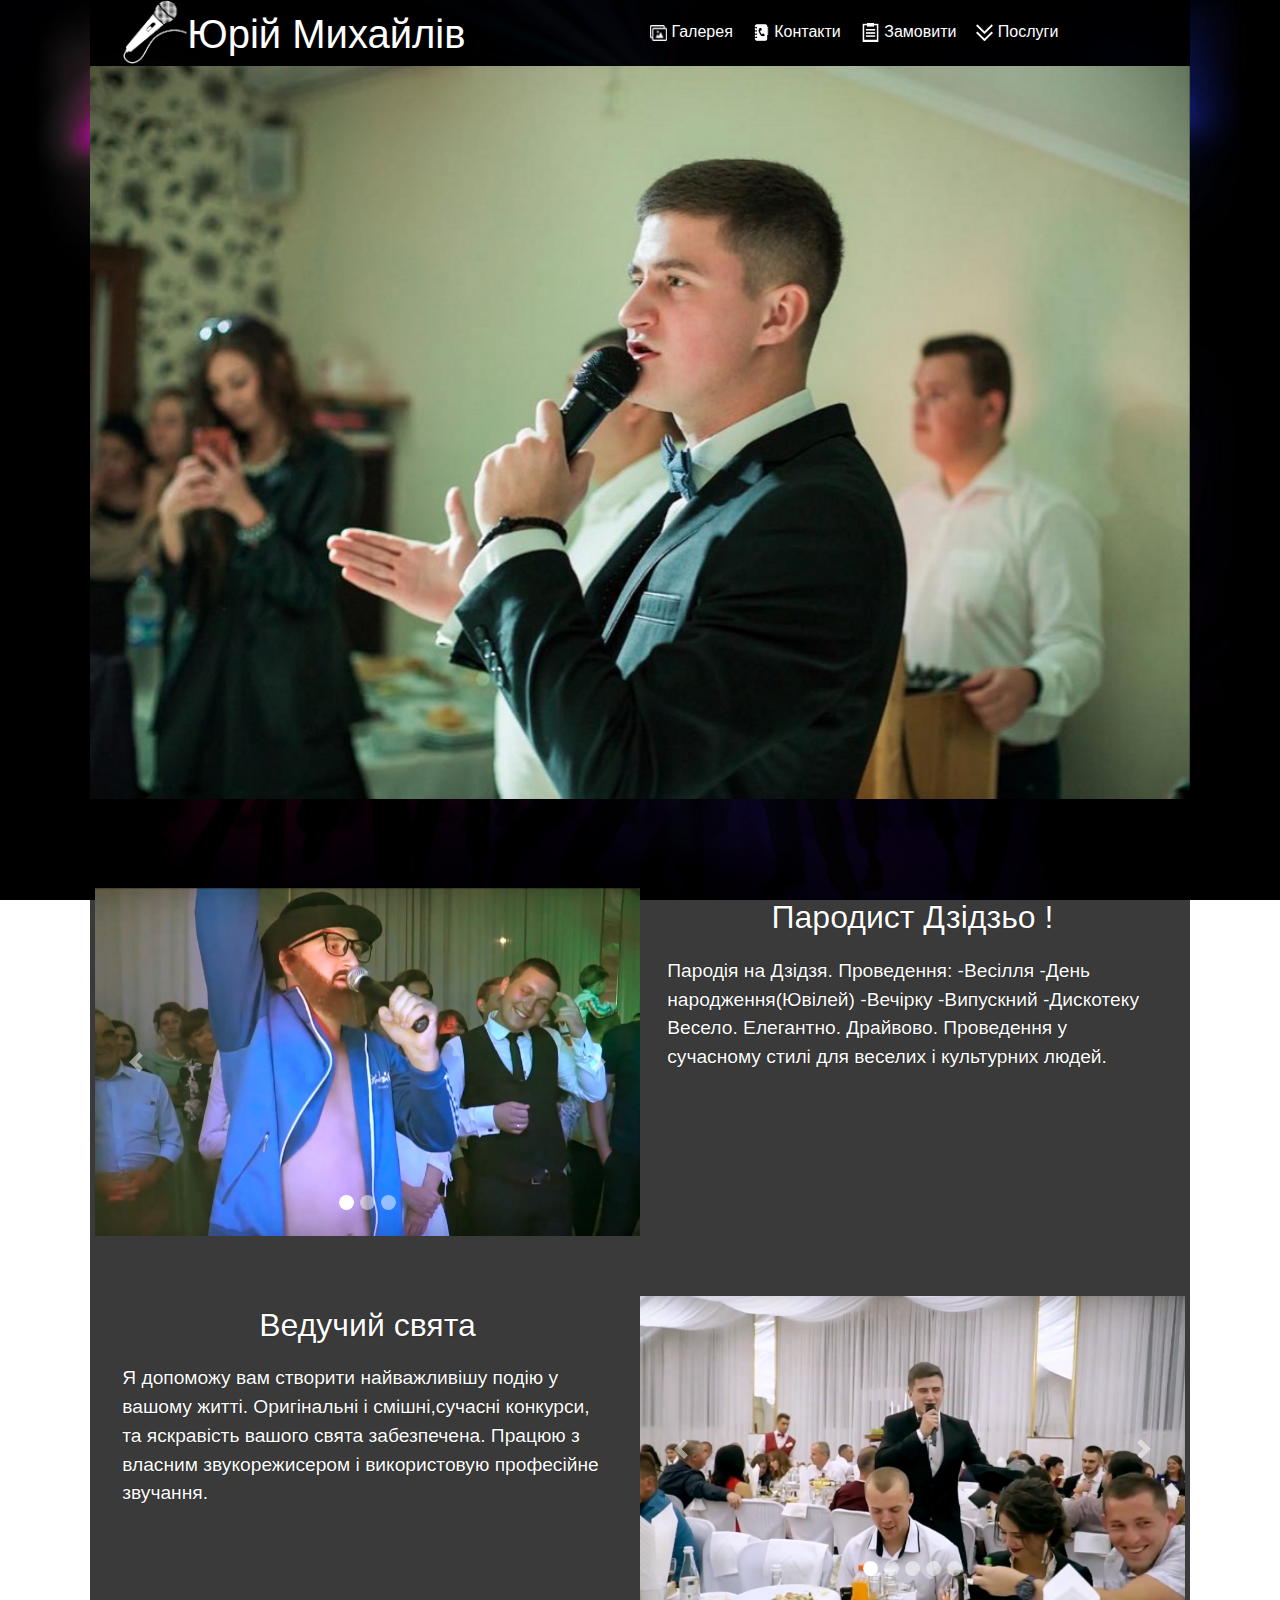
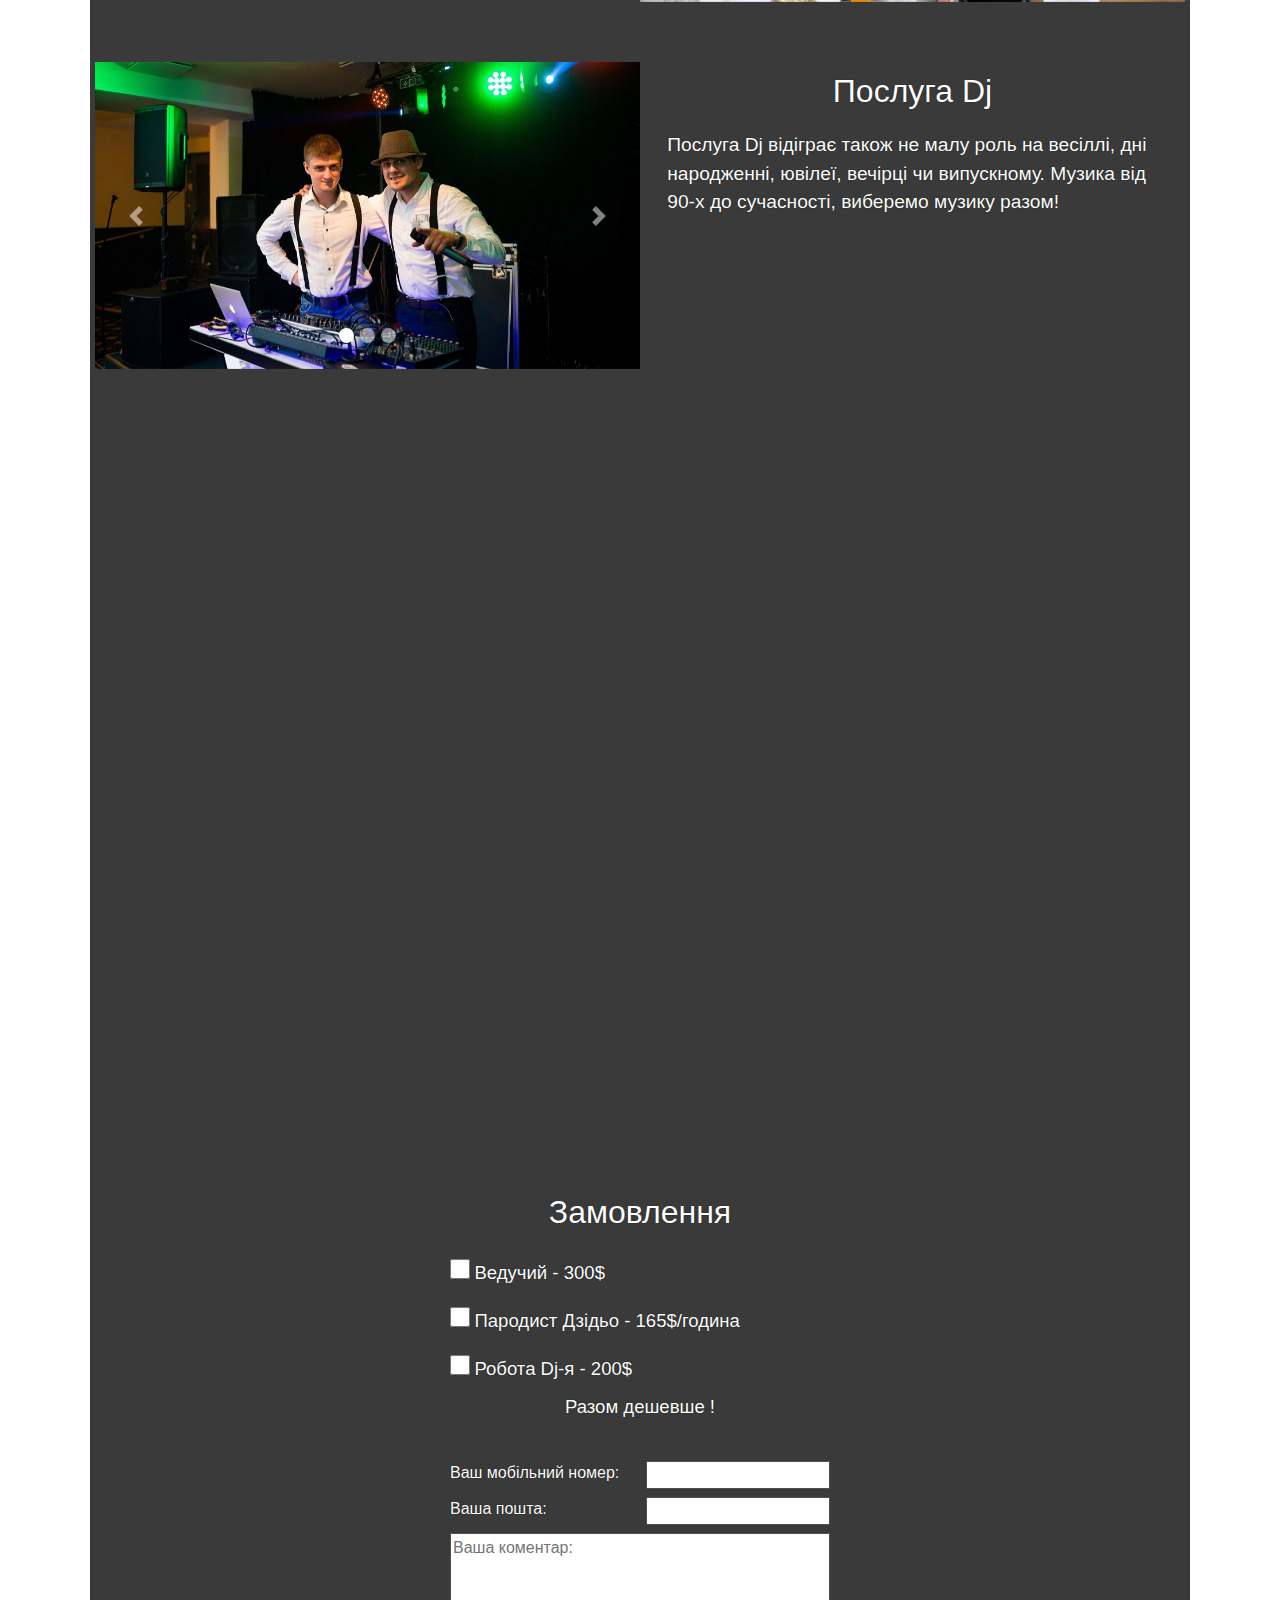
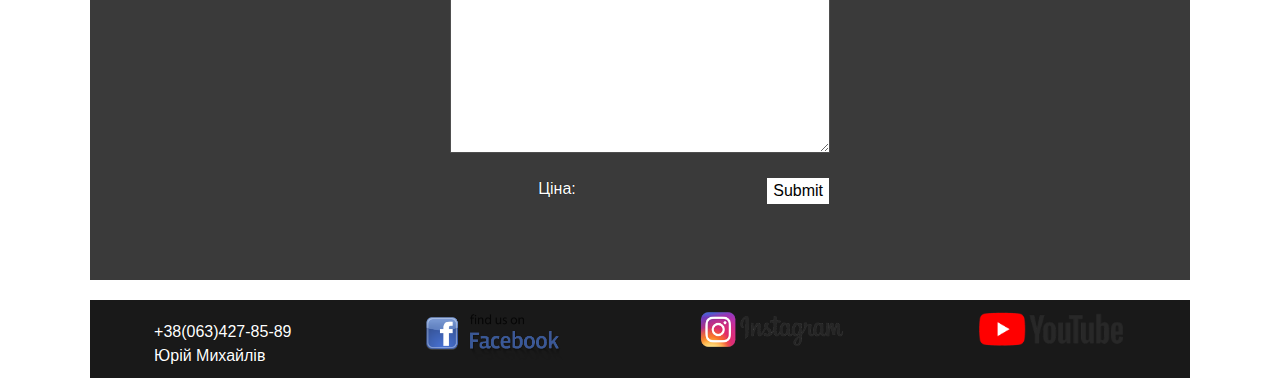
<file: index.html>
<!DOCTYPE html>
<html lang="uk">
<head>
    <meta charset="UTF-8">
    <meta name="viewport" content="width=device-width, initial-scale=1.0">
    <meta http-equiv="X-UA-Compatible" content="ie=edge">
    <title>Юрій Михайлів</title>
    <link rel="shortcut icon" href="img/ico.ico" type="image/x-icon">
    <link rel="stylesheet" href="https://stackpath.bootstrapcdn.com/bootstrap/4.3.1/css/bootstrap.min.css" integrity="sha384-ggOyR0iXCbMQv3Xipma34MD+dH/1fQ784/j6cY/iJTQUOhcWr7x9JvoRxT2MZw1T" crossorigin="anonymous">
    <link rel="stylesheet" href="css/index.css">
</head>
<body>
    <header>
        <div class="logo-nav">
            <div id="logo">
                <div class="logo-img"><img src="img/logo_white.png" alt=""></div> 
                <div class="logo-h"><h1>Юрій Михайлів</h1></div> 
            </div>
            <nav>
                <ul>
                    <li><a href="gallery.html"><img src="img/gallery.png" alt="gallery" style="width: 17px"> Галерея</a></li>
                    <li><a href="#telephone"><img src="img/contacts.png" alt="contacts" style="width: 17px"> Контакти</a></li>
                    <li><a href="#contacts"><img src="img/order1.png" alt="order" style="width: 19px"> Замовити</a></li>
                    <li>
                            <div class="dropdown">
                                <span><img src="img/down.png" alt="" style="width: 17px"> Послуги</span>
                                <div class="dropdown-content">
                                    <a href="#dzidzio"> <img src="img/dz.png" alt="dz" style="width: 22px"> Пародист Дзідзьо</a> <br> <br>
                                    <a href="#leading"><img src="img/ld.png" alt="dz" style="width: 22px"> Ведучий свята</a> <br> <br>
                                    <a href="#d-j"><img src="img/dj.png" alt="dz" style="width: 22px"> Послуга Dj</a>
                                </div>
                            </div>
                        </li>
                </ul>
            </nav>
        </div>
        <div class="header-slid">
                <div id="carouselExampleSlidesOnly" class="carousel slide" data-ride="carousel">
                        <div class="carousel-inner">
                          <div class="carousel-item active">
                              <img src="img/slide-1.jpg" class="d-block w-100" alt="...">
                          </div>
                          <div class="carousel-item">
                            <img src="img/slide-2.jpg" class="d-block w-100" alt="...">
                          </div>
                        </div>
                      </div>
            </div>
            <br>
    </header>
    <main>
        <section class="category">
                <div id="dzidzio"></div>
                <div class="category-carrusel" id="dzidzio-carrusel-left">
                        <div id="dz" class="carousel slide" data-ride="carousel">
                                <ol class="carousel-indicators">
                                  <li data-target="#dz" data-slide-to="0" style="border-radius:50%; width: 15px; height: 15px;" class="active"></li>
                                  <li data-target="#dz" data-slide-to="1" style="border-radius:50%; width: 15px; height: 15px;"></li>
                                  <li data-target="#dz" data-slide-to="2" style="border-radius:50%; width: 15px; height: 15px;"></li>
                                </ol>
                                <div class="carousel-inner">
                                  <div class="carousel-item active" data-interval="10000">
                                    <img src="img/dz/dz-01.jpg" class="d-block w-100" alt="Dj">
                                  </div>
                                  <div class="carousel-item" data-interval="10000">
                                    <img src="img/dz/dz-02.jpg" class="d-block w-100" alt="Leading">
                                  </div>
                                  <div class="carousel-item" data-interval="10000">
                                    <img src="img/dz/dz-03.jpg" class="d-block w-100" alt="Parodist">
                                  </div>
                                </div>
                                <a class="carousel-control-prev" href="#dz" role="button" data-slide="prev">
                                  <span class="carousel-control-prev-icon" aria-hidden="true"></span>
                                  <span class="sr-only">Previous</span>
                                </a>
                                <a class="carousel-control-next" href="#dz" role="button" data-slide="next">
                                  <span class="carousel-control-next-icon" aria-hidden="true"></span>
                                  <span class="sr-only">Next</span>
                                </a>
                              </div>
                </div>
                <div class="category-text" id="dzidzio-text-right">
                    <h2>Пародист Дзідзьо !</h2>
                    <p>
                        Пародія на Дзідзя. 
                        Проведення: 
                        -Весілля 
                        -День народження(Ювілей) 
                        -Вечірку 
                        -Випускний 
                        -Дискотеку 
                        Весело. Елегантно. Драйвово. 
                        Проведення у сучасному стилі для 
                        веселих і культурних людей.
                    </p>
                </div>
        </section>
        <section class="category">
            <div id="leading"></div>
            <div class="category-text">
                    <h2>Ведучий свята </h2>
                    <p>
                            Я допоможу вам створити найважливішу 
                            подію у вашому житті. Оригінальні і смішні,сучасні 
                            конкурси, та яскравість вашого свята забезпечена. 
                            Працюю з власним звукорежисером і використовую професійне 
                            звучання.
                    </p>
                </div>
            <div class="category-carrusel">
                    <div id="ld" class="carousel slide carousel-fade" data-ride="carousel">
                            <ol class="carousel-indicators">
                              <li data-target="#ld" data-slide-to="0" style="border-radius:50%; width: 15px; height: 15px;" class="active"></li>
                              <li data-target="#ld" data-slide-to="1" style="border-radius:50%; width: 15px; height: 15px;"></li>
                              <li data-target="#ld" data-slide-to="2" style="border-radius:50%; width: 15px; height: 15px;"></li>
                              <li data-target="#ld" data-slide-to="3" style="border-radius:50%; width: 15px; height: 15px;"></li>
                              <li data-target="#ld" data-slide-to="4" style="border-radius:50%; width: 15px; height: 15px;"></li>
                            </ol>
                            <div class="carousel-inner">
                              <div class="carousel-item active">
                                <img src="img/ld/ld-01.jpg" class="d-block w-100" alt="Ведучий свята">
                              </div>
                              <div class="carousel-item">
                                <img src="img/ld/ld-02.jpg" class="d-block w-100" alt="Ведучий свята">
                              </div>
                              <div class="carousel-item">
                                <img src="img/ld/ld-03.jpg" class="d-block w-100" alt="Ведучий свята">
                              </div>
                              <div class="carousel-item">
                                <img src="img/ld/ld-04.jpg" class="d-block w-100" alt="Ведучий свята">
                              </div>
                              <div class="carousel-item">
                                <img src="img/ld/ld-05.jpg" class="d-block w-100" alt="Ведучий свята">
                              </div> 
                            </div>
                            <a class="carousel-control-prev" href="#ld" role="button" data-slide="prev">
                              <span class="carousel-control-prev-icon" aria-hidden="true"></span>
                              <span class="sr-only">Previous</span>
                            </a>
                            <a class="carousel-control-next" href="#ld" role="button" data-slide="next">
                              <span class="carousel-control-next-icon" aria-hidden="true"></span>
                              <span class="sr-only">Next</span>
                            </a>
                          </div>
            </div>
        </section>
        <section class="category">
                <div id="d-j"></div>
                <div class="category-carrusel" id="dj-carrusel-left">
                        <div id="dj" class="carousel slide" data-ride="carousel">
                                <ol class="carousel-indicators">
                                  <li data-target="#dj" data-slide-to="0" style="border-radius:50%; width: 15px; height: 15px;" class="active"></li>
                                  <li data-target="#dj" data-slide-to="1" style="border-radius:50%; width: 15px; height: 15px;"></li>
                                  <li data-target="#dj" data-slide-to="2" style="border-radius:50%; width: 15px; height: 15px;"></li>
                                </ol>
                                <div class="carousel-inner">
                                  <div class="carousel-item active">
                                    <img src="img/dj/dj-01.jpg" class="d-block w-100" alt="Ді-Джей">
                                  </div>
                                  <div class="carousel-item">
                                    <img src="img/dj/dj-02.jpg" class="d-block w-100" alt="Ді-Джей">
                                  </div>
                                  <div class="carousel-item">
                                    <img src="img/dj/dj-03.jpg" class="d-block w-100" alt="Ді-Джей">
                                  </div>
                                </div>
                                <a class="carousel-control-prev" href="#dj" role="button" data-slide="prev">
                                  <span class="carousel-control-prev-icon" aria-hidden="true"></span>
                                  <span class="sr-only">Previous</span>
                                </a>
                                <a class="carousel-control-next" href="#dj" role="button" data-slide="next">
                                  <span class="carousel-control-next-icon" aria-hidden="true"></span>
                                  <span class="sr-only">Next</span>
                                </a>
                            </div>
                </div>
                <div class="category-text" id="dj-text-right">
                    <h2>Послуга Dj</h2>
                    <p>
                            Послуга Dj відіграє також не малу роль
                            на весіллі, дні народженні, ювілеї, 
                            вечірці чи випускному. 
                            Музика від 90-х до сучасності, виберемо 
                            музику разом!
                    </p>
                </div>
        </section>
        <section class="promo">
            <div class="promo-video">
                    <iframe src="https://www.youtube.com/embed/i3-S8C-iIDU" frameborder="0" allow="accelerometer; autoplay; encrypted-media; gyroscope; picture-in-picture" allowfullscreen></iframe>
            </div>
            <div class="promo-video">
                    <iframe src="https://www.youtube.com/embed/syJstbzroRQ" frameborder="0" allow="accelerometer; autoplay; encrypted-media; gyroscope; picture-in-picture" allowfullscreen></iframe>
            </div>
            <div class="promo-video">
                    <iframe src="https://www.youtube.com/embed/a9sM1XjtJ2E" frameborder="0" allow="accelerometer; autoplay; encrypted-media; gyroscope; picture-in-picture" allowfullscreen></iframe>
            </div>
            <div class="promo-video">
                    <iframe src="https://www.youtube.com/embed/leDxNcw-dpU" frameborder="0" allow="accelerometer; autoplay; encrypted-media; gyroscope; picture-in-picture" allowfullscreen></iframe>
            </div>
       </section>
        <section>
            <br>
            <div id="contacts"></div>
            <h2>Замовлення</h2>
        <form action="https://formspree.io/saldanroman@gmail.com" method="POST" target="_blank" class="feedback-form">
            <label> <input type="checkbox" name="Veduchyy" id="categoryLeading" class="checkboxCategory"> <span>Ведучий - 300$</span></label>
            <label> <input type="checkbox" name="Dzidzio" id="categoryParodist" class="checkboxCategory"> <span>Пародист Дзідьо - 165$/година</span> </label>
            <label> <input type="checkbox" name="Dj" id="categoryDj" class="checkboxCategory"> <span>Робота Dj-я - 200$</span></label>
            <p>Разом дешевше !</p>
            <br>
            <div class="feedback-form-label">
            <label>Ваш мобільний номер: <input type="tel" name="phone" minlength="10"></label>
            <label>Ваша пошта:<input type="email" name="email"></label>
            <input type="hidden" name="summary" id="summary">
            </div>
            <textarea name="comment" placeholder="Ваша коментар:"></textarea>
            <br>
            <div class="submit">
                <div id="price" >Ціна: </div>
                <input type="submit" onclick="return validateForm(this.form)">
            </div>
        </form>
        </section>
    </main>
    <footer>
        <div class="socials" id="telephone"><a href="tel:+380634278589">+38(063)427-85-89 <br> Юрій Михайлів</a></div>
        <div class="socials"><a href="https://www.facebook.com/profile.php?id=100007231786997"><img src="img/facebook.png" alt="facebook"></a></div>
        <div class="socials"><a href="https://www.instagram.com/yuras_95/"><img src="img/instagram.png" alt="instagram"></a></div>
        <div class="socials"><a href="https://www.youtube.com/channel/UCFNhBCA_A7Y35ACUEkZOa_Q"><img src="img/youtube.png" alt=""></a></div>
    </footer>
    <script src="https://code.jquery.com/jquery-3.3.1.slim.min.js" integrity="sha384-q8i/X+965DzO0rT7abK41JStQIAqVgRVzpbzo5smXKp4YfRvH+8abtTE1Pi6jizo" crossorigin="anonymous"></script>
    <script src="https://cdnjs.cloudflare.com/ajax/libs/popper.js/1.14.7/umd/popper.min.js" integrity="sha384-UO2eT0CpHqdSJQ6hJty5KVphtPhzWj9WO1clHTMGa3JDZwrnQq4sF86dIHNDz0W1" crossorigin="anonymous"></script>
    <script src="https://stackpath.bootstrapcdn.com/bootstrap/4.3.1/js/bootstrap.min.js" integrity="sha384-JjSmVgyd0p3pXB1rRibZUAYoIIy6OrQ6VrjIEaFf/nJGzIxFDsf4x0xIM+B07jRM" crossorigin="anonymous"></script>
    <script src="js/index.js"></script>
</body>
</html>
</file>
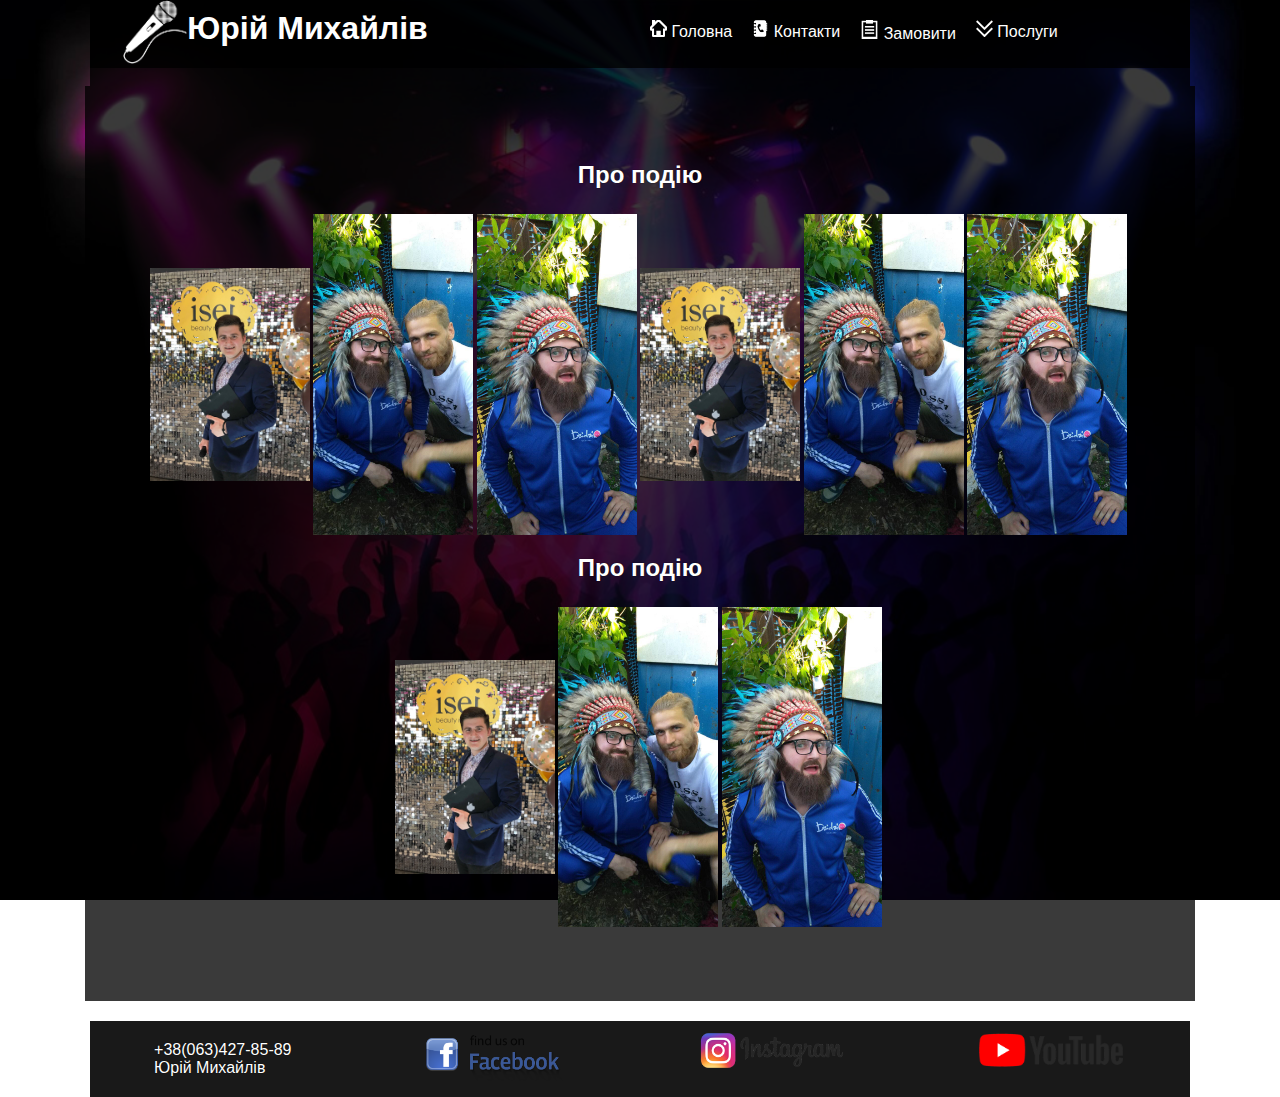
<file: gallery.html>
<!DOCTYPE html>
<html lang="uk">
<head>
    <meta charset="UTF-8">
    <meta name="viewport" content="width=device-width, initial-scale=1.0">
    <meta http-equiv="X-UA-Compatible" content="ie=edge">
    <title>Юрій Михайлів</title>
    <link rel="shortcut icon" href="img/ico.ico" type="image/x-icon">
    <link rel="stylesheet" href="css/gallery.css">
    <link rel="stylesheet" href="css/index.css">
</head>
<body>
    <header>
        <div class="logo-nav">
            <div id="logo">
                <div class="logo-img"><img src="img/logo_white.png" alt=""></div> 
                <div class="logo-h"><h1>Юрій Михайлів</h1></div> 
            </div>
            <nav>
                <ul>
                    <li><a href="index.html"><img src="img/home.png" alt="home" style="width: 17px"> Головна</a></li>
                    <li><a href="index.html#telephone"><img src="img/contacts.png" alt="contacts" style="width: 17px"> Контакти</a></li>
                    <li><a href="index.html#contacts"><img src="img/order1.png" alt="order" style="width: 19px"> Замовити</a></li>
                    <li>
                            <div class="dropdown">
                                <span><img src="img/down.png" alt="" style="width: 17px"> Послуги</span>
                                <div class="dropdown-content">
                                    <a href="index.html#dzidzio"> <img src="img/dz.png" alt="dz" style="width: 22px"> Пародист Дзідзьо</a> <br> <br>
                                    <a href="index.html#leading"><img src="img/ld.png" alt="dz" style="width: 22px"> Ведучий свята</a> <br> <br>
                                    <a href="index.html#d-j"><img src="img/dj.png" alt="dz" style="width: 22px"> Послуга Dj</a>
                                </div>
                            </div>
                        </li>
                </ul>
            </nav>
        </div>
            <br>
    </header>
	<main>
		<section class = "gallery">
		<h2>Про подію</h2>
		<div class="gallery-img-container" style = "flex-direction:row;">
			<div class="gallery-img"><img src="img/temp_new/1.jpg" alt="img"></div>
			<div class="gallery-img"><img src="img/temp_new/2.jpg" alt="img"></div>
			<div class="gallery-img"><img src="img/temp_new/3.jpg" alt="img"></div>
			<div class="gallery-img"><img src="img/temp_new/1.jpg" alt="img"></div>
			<div class="gallery-img"><img src="img/temp_new/2.jpg" alt="img"></div>
			<div class="gallery-img"><img src="img/temp_new/3.jpg" alt="img"></div>

		</div>
		
		<h2>Про подію</h2>
		<div class="gallery-img-container" style = "flex-direction:row;">
			<div class="gallery-img"><img src="img/temp_new/1.jpg" alt="img"></div>
			<div class="gallery-img"><img src="img/temp_new/2.jpg" alt="img"></div>
			<div class="gallery-img"><img src="img/temp_new/3.jpg" alt="img"></div>
		</div>

		</section>      
       
    </main>
    <footer>
        <div class="socials" id="telephone"><a href="tel:+380634278589">+38(063)427-85-89 <br> Юрій Михайлів</a></div>
        <div class="socials"><a href="https://www.facebook.com/profile.php?id=100007231786997"><img src="img/facebook.png" alt="facebook"></a></div>
        <div class="socials"><a href="https://www.instagram.com/yuras_95/"><img src="img/instagram.png" alt="instagram"></a></div>
        <div class="socials"><a href="https://www.youtube.com/channel/UCFNhBCA_A7Y35ACUEkZOa_Q"><img src="img/youtube.png" alt=""></a></div>
    </footer>
    <script src="js/gallery.js"></script>
</body>
</html>
</file>
<file: css/index.css>
html {
    scroll-behavior: smooth;
}

body{
    background-image: url(../img/background5.jpg);
    background-position: center center;
    background-size: cover;
    background-repeat: no-repeat;
    background-attachment: fixed;
    margin: 0;
    padding: 0;
    font-family: Helvetica, sans-serif;
    color: white;
    text-shadow: 0px 0px 1px black;
}

header {
    background-color: rgba(0, 0, 0, 0.774);
    max-width: 1100px;
    margin: 0 auto;
}

main{
    background-color: rgba(0, 0, 0, 0.774);
    max-width: 1100px;
    margin: 0 auto;
    padding: 5px;
}


section{
    margin-top: 60px;
    margin-bottom: 60px;
}

section h2{
    margin-top: 10px;
    text-align: center;
}

.logo-nav{
    display: flex;
    flex-direction: column;
    flex-wrap: nowrap;
    background-color: rgba(0, 0, 0, 0.774);
}

#logo{
    display: flex;
    max-width: 494px;
    flex-basis: 100%;
}

.logo-img{
    flex-basis: 13%;
}

.logo-h{
    flex-basis: 87%;
}

.logo-img img{
    width: 100%;
    height: auto;
}

.logo-h h1{
    margin-top: 10px;
    color: white;
}

nav{
    flex-basis: 100%;
}

nav ul {
    display: flex;
    flex-direction: column; 
    flex-wrap: wrap;
    margin: 0 auto;
    padding: 0;
}
nav ul li{
    list-style: none;
    margin-left: 10px;
    margin-top: 5px;
    margin-right: 10px;
    transition-duration: 300ms;
}

nav ul li a{
    transition-duration: 300ms;
    text-decoration: none;
    color: white;
}

nav ul li a:hover{
    transition-duration: 300ms;
    color: white;
}

.dropdown {
    transition-duration: 300ms;
    color: white;
    position: relative;
    display: inline-block;
  }
  
  .dropdown-content {
    transition-duration: 300ms;
    display: none;
    position: absolute;
    background-color:rgba(0, 0, 0, 0.774);
    min-width: 200px;
    box-shadow: 0px 8px 16px 0px rgba(0,0,0,0.2);
    padding: 5px;
    z-index: 1;
  }
  
  .dropdown:hover .dropdown-content {
    transition-duration: 300ms;      
    display: block;
  }

.promo{
    display: flex;
    flex-direction: column;
}

.promo-video{
    margin-top: 20px;
    margin-bottom: 10px;

    flex-basis: 80%;
    height: 315px;
    overflow: hidden;
   
}

.promo-video iframe{
    width: 100%;
    height: 100%;
}

.category{
    display: flex;
    flex-direction: column;
}

.category-text p,.category-text h2{
    width: 90%;
    margin: 0 auto;
} 

#dzidzio-text-right, #dj-text-right{
    order: 1;
}

#dzidzio-carrusel-left, #dj-carrusel-left{
    order: 2;
}

.category-text{
    font-size: 1.2rem;
}

.feedback-form{
    margin: 0 auto;
    display: flex;
    flex-direction: column;
    max-width: 400px;
    justify-content: center;
    align-content: center;
    padding: 10px;
    
}

.checkboxCategory{
    width: 20px;
    height: 20px;
    margin: 10px auto;
    transition-duration: 300ms;
}

.checkboxCategory:hover{
    transition-duration: 300ms;
    box-shadow: 0px 0px 4px 3px rgba(255, 255, 255, 0.582);
}

label span{
    font-size: 1.16rem;
}

.feedback-form-label label{
    display: flex;
    justify-content: space-between;
    flex-wrap: wrap;
    flex-direction: column;
}

.feedback-form-label input{
    transition-duration: 300ms;
    border: solid 1px rgba(0, 0, 0, 0.692);
}

.feedback-form p{
    width:100%; 
    text-align: center; 
    font-size: 1.16rem;
}

.feedback-form-label input:hover, .feedback-form-label input:focus, .feedback-form textarea:hover, .feedback-form textarea:focus{
    transition-duration: 300ms;
    box-shadow: 0px 0px 4px 3px rgba(255, 255, 255, 0.582);
}

.feedback-form textarea{
    transition-duration: 300ms;
    height: 220px;
    border: solid 1px rgba(0, 0, 0, 0.692);
}

#price{
    width: 60%;
}

.submit{
    display: flex;
    justify-content: flex-end;
}

.feedback-form input[type="submit"]{
    max-width: 100px;
    transition-duration: 300ms;
    border: solid 1px rgba(0, 0, 0, 0.774);
    background-color: white;
    color: black;

}

.feedback-form input[type="submit"]:hover{
    transition-duration: 300ms;
    box-shadow: 0px 0px 4px 3px rgba(255, 255, 255, 0.582);
}

footer{
    max-width: 1100px;
    margin: 0 auto;
    margin-top: 20px;
    margin-left: auto;
    margin-right: auto;
    background-color: rgba(0, 0, 0, 0.900);
    display: flex;
    flex-direction: column;
    justify-content: center;
}

.socials{
    max-width: 150px;
    margin-top: 10px;
    margin-bottom: 10px;
    margin-left: auto;
    margin-right: auto;
}

.socials img{
    width: 100%;
    height: auto;
}

#telephone {
    text-decoration: none;
    padding-top: 10px;
    color: white;
}

#telephone>a{
    text-decoration: none;
    color: white;
}

@media (min-width: 550px){
    .logo-nav{
        padding-left: 3%;
        padding-right: 3%;
        display: flex;
        flex-direction: row;
        justify-content: space-between;
    }

    #logo{
        flex-basis: 50%;
    }

    nav{
        flex-basis: 50%;
        margin-top: 15px;
    }

    nav ul {
        display: flex;
        flex-direction: row; 
        flex-wrap: wrap;
        margin: 0 auto;
        padding: 0;
    }

    .promo{
        flex-wrap: wrap;
        flex-direction: row;
        justify-content: space-around;
    }

    .category{
        display: flex;
        flex-direction: row;
    }

    .category-carrusel{
        flex-basis: 50%;
    }

    .category-text{
        margin-top: 10px;
        flex-basis: 50%;
        font-size: 1.2rem;
    }

    .category-text p{
        margin-top: 20px;
    }    

    #dzidzio-text-right, #dj-text-right{
        order: 2;
    }
    
    #dzidzio-carrusel-left, #dj-carrusel-left{
        order: 1;
    }
    
    .feedback-form-label label{
        flex-direction: row;
    }

    .promo-video{
        flex-basis: 40%;
        margin: 10px;
    }

    footer{
        justify-content: space-around;
        flex-direction: row;
    }

}

input:invalid {border-color: red;}
</file>
<file: css/gallery.css>
.gallery{
	display: flex;
	flex-direction: column;
	justify-content: center;
}

.gallery h2{
	font-size:1.5rem;
}

.gallery-img-container{
	display: flex;
	flex-wrap: wrap;
	padding: 5px;
	justify-content: center;
	align-items: center;
	
}

.gallery-img{
	flex-basis: 15%;
}

.gallery-img img{
	width: 98%;
	cursor: pointer;
}
</file>
